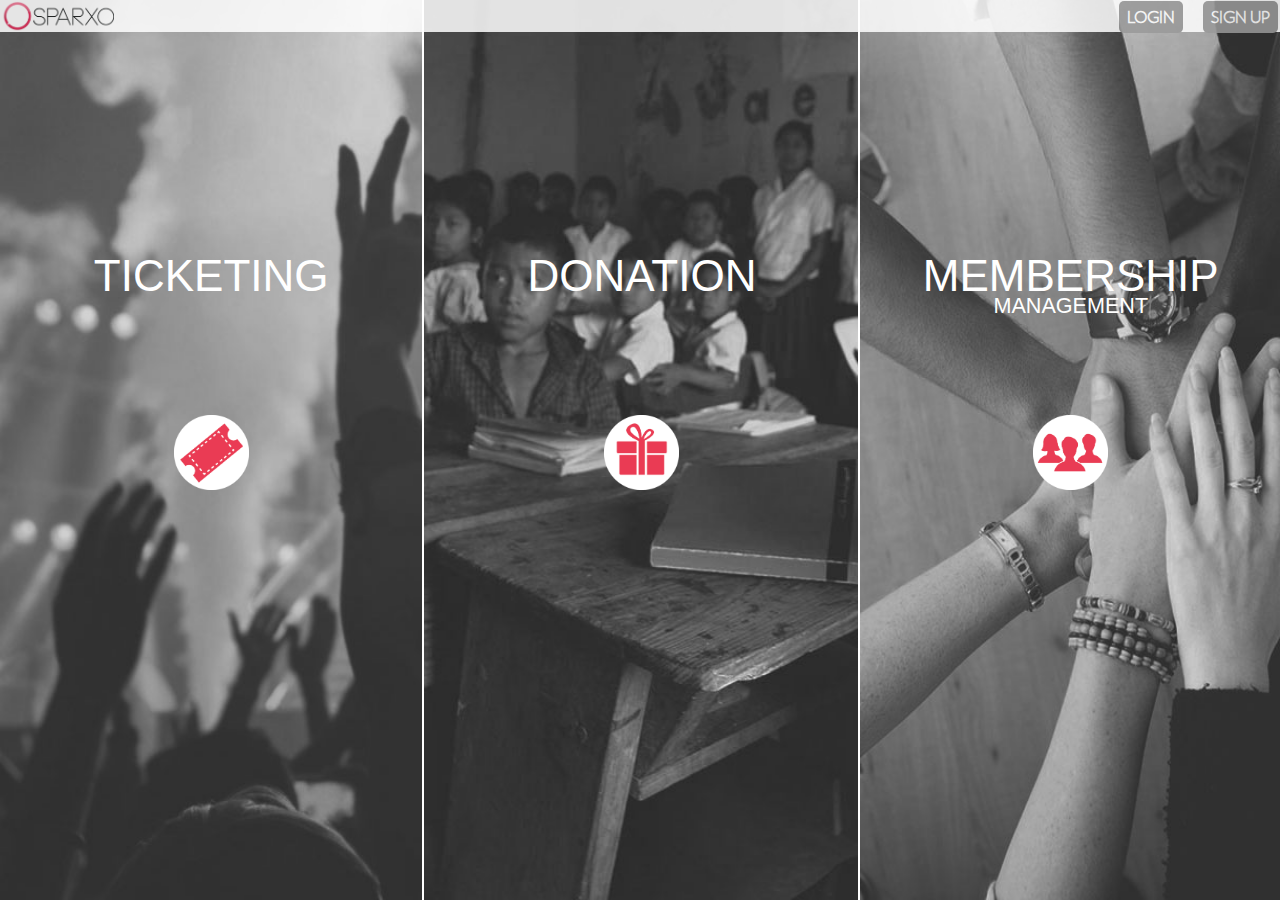
<file: index.html>
<!DOCTYPE HTML>
<!--[if lt IE 7]><html class="no-js lt-ie9 lt-ie8 lt-ie7"><![endif]-->
<!--[if IE 7]><html class="no-js lt-ie9 lt-ie8"><![endif]-->
<!--[if IE 8]><html class="no-js lt-ie9"><![endif]-->
<!--[if gt IE 8]><!--><html class="no-js"><!--<![endif]-->
<head>
	<meta http-equiv="Content-Type" content="text/html; charset=utf-8"/>
	<meta name="viewport" content="width=device-width, initial-scale = 1.0, user-scalable = no">
	<title>Sparxo, Inc.</title>
	<link rel="stylesheet" href="css/normalize.css" type="text/css" media="screen">
	<link rel="stylesheet" href="css/grid.css" type="text/css" media="screen">
	<link rel="stylesheet" href="css/style.css" type="text/css" charset="utf-8" media="screen">
	<!-- Note: I know it may have div-itis, but it's not bad for a first go, no? -->
	<!-- <link rel="stylesheet" href="css/style.min.css" type="text/css" media="screen"> -->
	<!--[if IE]><script src="http://html5shim.googlecode.com/svn/trunk/html5.js"></script><![endif]-->
</head>

<body>

	<div class="menu">
		<div class="container clearfix">

			<div id="logo" class="grid_4">
				<img src="images/Sparxo Logo.png" id="logoimg">
			</div>

			<div id="nav" class="grid_9 omega">
				<ul class="navigation">
					<li data-slide="1" class=""><a href="https://business.sparxo.com/" class="button">LOGIN</a></li>
					<li data-slide="2" class=""><a href="https://www.sparxo.com/signup/" class="button">SIGN UP</a></li>
				</ul>
			</div>

		</div>
	</div>



	<div class="slide" id="slide3" data-slide="3" data-stellar-background-ratio="0.5">
		<div class="container clearfix">

			<div class="grid_1">
				<img src="images/ticketing-2-bw.jpg" class="Tbwimg">
				<div class="colorcont">
					<div class="titlediv" id="MItix">
						<p>TICKETING</p>
					</div>
					<div class="MIhorizdiv" id="MItix">
						<div class="centrdiv">
							<img src="images/Ticketing Icon.png" class="appicon">
						</div>
					</div>
					<img src="images/ticketing-2.jpg" class="trichanges Tbwimg" id="Tcolimg">
				</div>
			</div>
			<div class="grid_2 alpha">
				<img src="images/education-school-children-2-bw.jpg" class="Dbwimg">
				<div class="colorcont omega">
					<div class="titlediv" id="MIdon">
						<p>DONATION</p>
					</div>
					<div class="MIhorizdiv" id="MIdon">
						<div class="centrdiv">
							<img src="images/Donation Icon.png" class="appicon">
						</div>
					</div>
					<img src="images/education-school-children-2.jpg" class="trichanges Dbwimg" id="Dcolimg">
				</div>
			</div>
			
			<div class="grid_3 alpha">
				<img src="images/membership-2-bw.jpg" class="Mbwimg">
				<div class="colorcont omega">
					<div class="titlediv" id="MImem">
						<p class="titlediv manage">MEMBERSHIP</p> 
						<p class="secondmanage">MANAGEMENT</p>
					</div>
					<div class="MIhorizdiv" id="MImem">
						<div class="centrdiv">
							<img src="images/Membership Icon.png" class="appicon">
						</div>
					</div>
					<img src="images/membership-2.jpg" class="trichanges Mbwimg" id="Mcolimg">

				</div>
			</div>
			
		</div>
	</div>

	

	<script type="text/javascript" src="http://ajax.googleapis.com/ajax/libs/jquery/1.7.2/jquery.min.js"></script>
	<script type="text/javascript" src="js/jquery.stellar.min.js"></script>
	<script type="text/javascript" src="js/waypoints.min.js"></script>
	<script type="text/javascript" src="js/jquery.easing.1.3.js"></script>
	<script type="text/javascript" src="js/scripts.js"></script>
	<!-- <script type="text/javascript" src="js/scripts.min.js"></script> -->
</body>
</html>
</file>
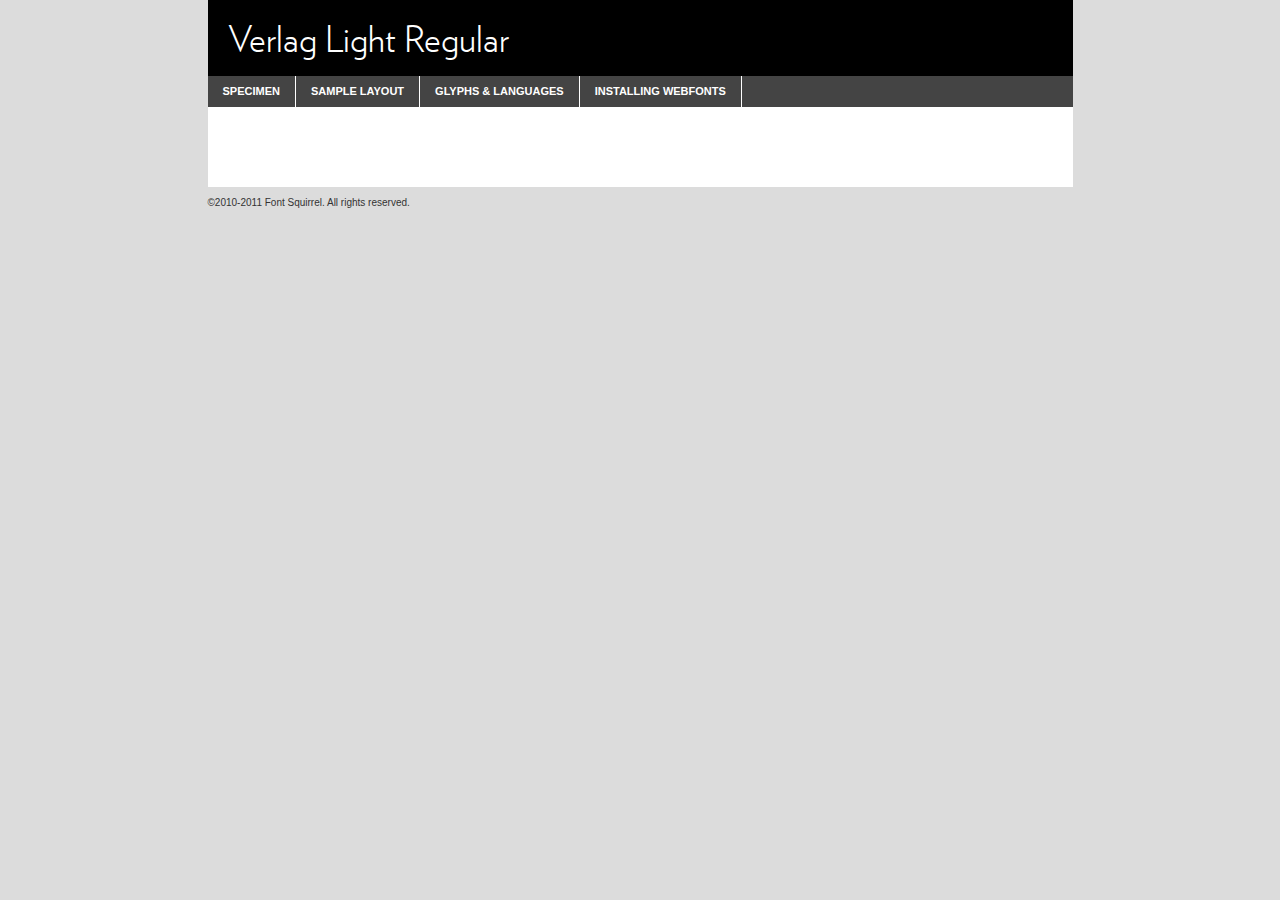
<file: css/Type/verlag_light-demo.html>
<!DOCTYPE html PUBLIC "-//W3C//DTD XHTML 1.0 Transitional//EN"
	"http://www.w3.org/TR/xhtml1/DTD/xhtml1-transitional.dtd">

<html xmlns="http://www.w3.org/1999/xhtml" xml:lang="en" lang="en">
<head>
	<meta http-equiv="Content-Type" content="text/html; charset=utf-8" />
	<script src="http://ajax.googleapis.com/ajax/libs/jquery/1.7.2/jquery.min.js" type="text/javascript" charset="utf-8"></script>
	<script src="specimen_files/easytabs.js" type="text/javascript" charset="utf-8"></script>
	<link rel="stylesheet" href="specimen_files/specimen_stylesheet.css" type="text/css" charset="utf-8" />
	<link rel="stylesheet" href="stylesheet.css" type="text/css" charset="utf-8" />

	<style type="text/css">
					body{
				font-family: 'verlaglight';
							}
		</style>

	<title>Verlag Light Regular Specimen</title>
	
	
	<script type="text/javascript" charset="utf-8">
		$(document).ready(function() {
			$('#container').easyTabs({defaultContent:1});
		});
	</script>
</head>

<body>
<div id="container">
	<div id="header">
		Verlag Light Regular	</div>
	<ul class="tabs">
		<li><a href="#specimen">Specimen</a></li>
		<li><a href="#layout">Sample Layout</a></li>
				<li><a href="#glyphs">Glyphs &amp; Languages</a></li>
		<li><a href="#installing">Installing Webfonts</a></li>
		
	</ul>
	
	<div id="main_content">

		
			<div id="specimen">
		
				<div class="section">
					<div class="grid12 firstcol">
						<div class="huge">AaBb</div>
					</div>
				</div>
		
				<div class="section">
					<div class="glyph_range">A&#x200B;B&#x200b;C&#x200b;D&#x200b;E&#x200b;F&#x200b;G&#x200b;H&#x200b;I&#x200b;J&#x200b;K&#x200b;L&#x200b;M&#x200b;N&#x200b;O&#x200b;P&#x200b;Q&#x200b;R&#x200b;S&#x200b;T&#x200b;U&#x200b;V&#x200b;W&#x200b;X&#x200b;Y&#x200b;Z&#x200b;a&#x200b;b&#x200b;c&#x200b;d&#x200b;e&#x200b;f&#x200b;g&#x200b;h&#x200b;i&#x200b;j&#x200b;k&#x200b;l&#x200b;m&#x200b;n&#x200b;o&#x200b;p&#x200b;q&#x200b;r&#x200b;s&#x200b;t&#x200b;u&#x200b;v&#x200b;w&#x200b;x&#x200b;y&#x200b;z&#x200b;1&#x200b;2&#x200b;3&#x200b;4&#x200b;5&#x200b;6&#x200b;7&#x200b;8&#x200b;9&#x200b;0&#x200b;&amp;&#x200b;.&#x200b;,&#x200b;?&#x200b;!&#x200b;&#64;&#x200b;(&#x200b;)&#x200b;#&#x200b;$&#x200b;%&#x200b;*&#x200b;+&#x200b;-&#x200b;=&#x200b;:&#x200b;;</div>
				</div>
				<div class="section">
					<div class="grid12 firstcol">
						<table class="sample_table">
							<tr><td>10</td><td class="size10">abcdefghijklmnopqrstuvwxyzABCDEFGHIJKLMNOPQRSTUVWXYZ0123456789abcdefghijklmnopqrstuvwxyzABCDEFGHIJKLMNOPQRSTUVWXYZ0123456789abcdefghijklmnopqrstuvwxyzABCDEFGHIJKLMNOPQRSTUVWXYZ</td></tr>
							<tr><td>11</td><td class="size11">abcdefghijklmnopqrstuvwxyzABCDEFGHIJKLMNOPQRSTUVWXYZ0123456789abcdefghijklmnopqrstuvwxyzABCDEFGHIJKLMNOPQRSTUVWXYZ0123456789abcdefghijklmnopqrstuvwxyzABCDEFGHIJKLMNOPQRSTUVWXYZ</td></tr>
							<tr><td>12</td><td class="size12">abcdefghijklmnopqrstuvwxyzABCDEFGHIJKLMNOPQRSTUVWXYZ0123456789abcdefghijklmnopqrstuvwxyzABCDEFGHIJKLMNOPQRSTUVWXYZ0123456789abcdefghijklmnopqrstuvwxyzABCDEFGHIJKLMNOPQRSTUVWXYZ</td></tr>
							<tr><td>13</td><td class="size13">abcdefghijklmnopqrstuvwxyzABCDEFGHIJKLMNOPQRSTUVWXYZ0123456789abcdefghijklmnopqrstuvwxyzABCDEFGHIJKLMNOPQRSTUVWXYZ0123456789abcdefghijklmnopqrstuvwxyzABCDEFGHIJKLMNOPQRSTUVWXYZ</td></tr>
							<tr><td>14</td><td class="size14">abcdefghijklmnopqrstuvwxyzABCDEFGHIJKLMNOPQRSTUVWXYZ0123456789abcdefghijklmnopqrstuvwxyzABCDEFGHIJKLMNOPQRSTUVWXYZ0123456789abcdefghijklmnopqrstuvwxyzABCDEFGHIJKLMNOPQRSTUVWXYZ</td></tr>
							<tr><td>16</td><td class="size16">abcdefghijklmnopqrstuvwxyzABCDEFGHIJKLMNOPQRSTUVWXYZ0123456789abcdefghijklmnopqrstuvwxyzABCDEFGHIJKLMNOPQRSTUVWXYZ</td></tr>
							<tr><td>18</td><td class="size18">abcdefghijklmnopqrstuvwxyzABCDEFGHIJKLMNOPQRSTUVWXYZ0123456789abcdefghijklmnopqrstuvwxyzABCDEFGHIJKLMNOPQRSTUVWXYZ</td></tr>
							<tr><td>20</td><td class="size20">abcdefghijklmnopqrstuvwxyzABCDEFGHIJKLMNOPQRSTUVWXYZ0123456789abcdefghijklmnopqrstuvwxyzABCDEFGHIJKLMNOPQRSTUVWXYZ</td></tr>
							<tr><td>24</td><td class="size24">abcdefghijklmnopqrstuvwxyzABCDEFGHIJKLMNOPQRSTUVWXYZ0123456789abcdefghijklmnopqrstuvwxyzABCDEFGHIJKLMNOPQRSTUVWXYZ</td></tr>
							<tr><td>30</td><td class="size30">abcdefghijklmnopqrstuvwxyzABCDEFGHIJKLMNOPQRSTUVWXYZ0123456789abcdefghijklmnopqrstuvwxyzABCDEFGHIJKLMNOPQRSTUVWXYZ</td></tr>
							<tr><td>36</td><td class="size36">abcdefghijklmnopqrstuvwxyzABCDEFGHIJKLMNOPQRSTUVWXYZ0123456789abcdefghijklmnopqrstuvwxyzABCDEFGHIJKLMNOPQRSTUVWXYZ</td></tr>
							<tr><td>48</td><td class="size48">abcdefghijklmnopqrstuvwxyzABCDEFGHIJKLMNOPQRSTUVWXYZ0123456789abcdefghijklmnopqrstuvwxyzABCDEFGHIJKLMNOPQRSTUVWXYZ</td></tr>
							<tr><td>60</td><td class="size60">abcdefghijklmnopqrstuvwxyzABCDEFGHIJKLMNOPQRSTUVWXYZ0123456789abcdefghijklmnopqrstuvwxyzABCDEFGHIJKLMNOPQRSTUVWXYZ</td></tr>
							<tr><td>72</td><td class="size72">abcdefghijklmnopqrstuvwxyzABCDEFGHIJKLMNOPQRSTUVWXYZ0123456789abcdefghijklmnopqrstuvwxyzABCDEFGHIJKLMNOPQRSTUVWXYZ</td></tr>
							<tr><td>90</td><td class="size90">abcdefghijklmnopqrstuvwxyzABCDEFGHIJKLMNOPQRSTUVWXYZ0123456789abcdefghijklmnopqrstuvwxyzABCDEFGHIJKLMNOPQRSTUVWXYZ</td></tr>
						</table>
				
					</div>
			
				</div>
		
		
		
								<div class="section" id="bodycomparison">


										<div id="xheight">
				<div class="fontbody">&#x25FC;&#x25FC;&#x25FC;&#x25FC;&#x25FC;&#x25FC;&#x25FC;&#x25FC;&#x25FC;&#x25FC;&#x25FC;&#x25FC;&#x25FC;&#x25FC;&#x25FC;&#x25FC;&#x25FC;&#x25FC;&#x25FC;&#x25FC;&#x25FC;&#x25FC;&#x25FC;&#x25FC;&#x25FC;&#x25FC;&#x25FC;&#x25FC;&#x25FC;&#x25FC;&#x25FC;&#x25FC;&#x25FC;&#x25FC;&#x25FC;&#x25FC;&#x25FC;&#x25FC;&#x25FC;&#x25FC;&#x25FC;&#x25FC;&#x25FC;&#x25FC;&#x25FC;&#x25FC;&#x25FC;&#x25FC;&#x25FC;&#x25FC;&#x25FC;&#x25FC;&#x25FC;&#x25FC;&#x25FC;&#x25FC;&#x25FC;&#x25FC;&#x25FC;&#x25FC;&#x25FC;&#x25FC;&#x25FC;&#x25FC;&#x25FC;&#x25FC;&#x25FC;&#x25FC;&#x25FC;&#x25FC;&#x25FC;&#x25FC;&#x25FC;&#x25FC;&#x25FC;&#x25FC;&#x25FC;&#x25FC;&#x25FC;&#x25FC;&#x25FC;&#x25FC;&#x25FC;&#x25FC;&#x25FC;&#x25FC;&#x25FC;&#x25FC;&#x25FC;&#x25FC;&#x25FC;&#x25FC;&#x25FC;&#x25FC;&#x25FC;&#x25FC;&#x25FC;&#x25FC;&#x25FC;body</div><div class="arialbody">body</div><div class="verdanabody">body</div><div class="georgiabody">body</div></div>
										<div class="fontbody" style="z-index:1">
											body<span>Verlag Light Regular</span>
										</div>
										<div class="arialbody" style="z-index:1">
											body<span>Arial</span>
										</div>
										<div class="verdanabody" style="z-index:1">
											body<span>Verdana</span>
										</div>
										<div class="georgiabody" style="z-index:1">
											body<span>Georgia</span>
										</div>



								</div>
		
		
				<div class="section psample psample_row1" id="">
					
					<div class="grid2 firstcol">
						<p class="size10"><span>10.</span>Aenean lacinia bibendum nulla sed consectetur. Fusce dapibus, tellus ac cursus commodo, tortor mauris condimentum nibh, ut fermentum massa justo sit amet risus. Nullam id dolor id nibh ultricies vehicula ut id elit. Cum sociis natoque penatibus et magnis dis parturient montes, nascetur ridiculus mus. Nulla vitae elit libero, a pharetra augue.</p>
			
					</div>
					<div class="grid3">
						<p class="size11"><span>11.</span>Aenean lacinia bibendum nulla sed consectetur. Fusce dapibus, tellus ac cursus commodo, tortor mauris condimentum nibh, ut fermentum massa justo sit amet risus. Nullam id dolor id nibh ultricies vehicula ut id elit. Cum sociis natoque penatibus et magnis dis parturient montes, nascetur ridiculus mus. Nulla vitae elit libero, a pharetra augue.</p>
			
					</div>
					<div class="grid3">
						<p class="size12"><span>12.</span>Aenean lacinia bibendum nulla sed consectetur. Fusce dapibus, tellus ac cursus commodo, tortor mauris condimentum nibh, ut fermentum massa justo sit amet risus. Nullam id dolor id nibh ultricies vehicula ut id elit. Cum sociis natoque penatibus et magnis dis parturient montes, nascetur ridiculus mus. Nulla vitae elit libero, a pharetra augue.</p>
			
					</div>
					<div class="grid4">
						<p class="size13"><span>13.</span>Aenean lacinia bibendum nulla sed consectetur. Fusce dapibus, tellus ac cursus commodo, tortor mauris condimentum nibh, ut fermentum massa justo sit amet risus. Nullam id dolor id nibh ultricies vehicula ut id elit. Cum sociis natoque penatibus et magnis dis parturient montes, nascetur ridiculus mus. Nulla vitae elit libero, a pharetra augue.</p>
			
					</div>
					<div class="white_blend"></div>
					
				</div>
				<div class="section psample psample_row2" id="">
					<div class="grid3 firstcol">
						<p class="size14"><span>14.</span>Aenean lacinia bibendum nulla sed consectetur. Fusce dapibus, tellus ac cursus commodo, tortor mauris condimentum nibh, ut fermentum massa justo sit amet risus. Nullam id dolor id nibh ultricies vehicula ut id elit. Cum sociis natoque penatibus et magnis dis parturient montes, nascetur ridiculus mus. Nulla vitae elit libero, a pharetra augue.</p>
			
					</div>
					<div class="grid4">
						<p class="size16"><span>16.</span>Aenean lacinia bibendum nulla sed consectetur. Fusce dapibus, tellus ac cursus commodo, tortor mauris condimentum nibh, ut fermentum massa justo sit amet risus. Nullam id dolor id nibh ultricies vehicula ut id elit. Cum sociis natoque penatibus et magnis dis parturient montes, nascetur ridiculus mus. Nulla vitae elit libero, a pharetra augue.</p>
			
					</div>
					<div class="grid5">
						<p class="size18"><span>18.</span>Aenean lacinia bibendum nulla sed consectetur. Fusce dapibus, tellus ac cursus commodo, tortor mauris condimentum nibh, ut fermentum massa justo sit amet risus. Nullam id dolor id nibh ultricies vehicula ut id elit. Cum sociis natoque penatibus et magnis dis parturient montes, nascetur ridiculus mus. Nulla vitae elit libero, a pharetra augue.</p>
			
					</div>

					<div class="white_blend"></div>

				</div>
				
				<div class="section psample psample_row3" id="">
					<div class="grid5 firstcol">
						<p class="size20"><span>20.</span>Aenean lacinia bibendum nulla sed consectetur. Fusce dapibus, tellus ac cursus commodo, tortor mauris condimentum nibh, ut fermentum massa justo sit amet risus. Nullam id dolor id nibh ultricies vehicula ut id elit. Cum sociis natoque penatibus et magnis dis parturient montes, nascetur ridiculus mus. Nulla vitae elit libero, a pharetra augue.</p>
					</div>
					<div class="grid7">
						<p class="size24"><span>24.</span>Aenean lacinia bibendum nulla sed consectetur. Fusce dapibus, tellus ac cursus commodo, tortor mauris condimentum nibh, ut fermentum massa justo sit amet risus. Nullam id dolor id nibh ultricies vehicula ut id elit. Cum sociis natoque penatibus et magnis dis parturient montes, nascetur ridiculus mus. Nulla vitae elit libero, a pharetra augue.</p>
					</div>
					
					<div class="white_blend"></div>
					
				</div>
				
				<div class="section psample psample_row4" id="">
					<div class="grid12 firstcol">
						<p class="size30"><span>30.</span>Aenean lacinia bibendum nulla sed consectetur. Fusce dapibus, tellus ac cursus commodo, tortor mauris condimentum nibh, ut fermentum massa justo sit amet risus. Nullam id dolor id nibh ultricies vehicula ut id elit. Cum sociis natoque penatibus et magnis dis parturient montes, nascetur ridiculus mus. Nulla vitae elit libero, a pharetra augue.</p>
					</div>
					<div class="white_blend"></div>
					
				</div>
				
				
				
				<div class="section psample psample_row1 fullreverse">
					<div class="grid2 firstcol">
						<p class="size10"><span>10.</span>Aenean lacinia bibendum nulla sed consectetur. Fusce dapibus, tellus ac cursus commodo, tortor mauris condimentum nibh, ut fermentum massa justo sit amet risus. Nullam id dolor id nibh ultricies vehicula ut id elit. Cum sociis natoque penatibus et magnis dis parturient montes, nascetur ridiculus mus. Nulla vitae elit libero, a pharetra augue.</p>
			
					</div>
					<div class="grid3">
						<p class="size11"><span>11.</span>Aenean lacinia bibendum nulla sed consectetur. Fusce dapibus, tellus ac cursus commodo, tortor mauris condimentum nibh, ut fermentum massa justo sit amet risus. Nullam id dolor id nibh ultricies vehicula ut id elit. Cum sociis natoque penatibus et magnis dis parturient montes, nascetur ridiculus mus. Nulla vitae elit libero, a pharetra augue.</p>
			
					</div>
					<div class="grid3">
						<p class="size12"><span>12.</span>Aenean lacinia bibendum nulla sed consectetur. Fusce dapibus, tellus ac cursus commodo, tortor mauris condimentum nibh, ut fermentum massa justo sit amet risus. Nullam id dolor id nibh ultricies vehicula ut id elit. Cum sociis natoque penatibus et magnis dis parturient montes, nascetur ridiculus mus. Nulla vitae elit libero, a pharetra augue.</p>
			
					</div>
					<div class="grid4">
						<p class="size13"><span>13.</span>Aenean lacinia bibendum nulla sed consectetur. Fusce dapibus, tellus ac cursus commodo, tortor mauris condimentum nibh, ut fermentum massa justo sit amet risus. Nullam id dolor id nibh ultricies vehicula ut id elit. Cum sociis natoque penatibus et magnis dis parturient montes, nascetur ridiculus mus. Nulla vitae elit libero, a pharetra augue.</p>
			
					</div>
					<div class="black_blend"></div>
					
				</div>
				
				<div class="section psample psample_row2 fullreverse">
					<div class="grid3 firstcol">
						<p class="size14"><span>14.</span>Aenean lacinia bibendum nulla sed consectetur. Fusce dapibus, tellus ac cursus commodo, tortor mauris condimentum nibh, ut fermentum massa justo sit amet risus. Nullam id dolor id nibh ultricies vehicula ut id elit. Cum sociis natoque penatibus et magnis dis parturient montes, nascetur ridiculus mus. Nulla vitae elit libero, a pharetra augue.</p>
			
					</div>
					<div class="grid4">
						<p class="size16"><span>16.</span>Aenean lacinia bibendum nulla sed consectetur. Fusce dapibus, tellus ac cursus commodo, tortor mauris condimentum nibh, ut fermentum massa justo sit amet risus. Nullam id dolor id nibh ultricies vehicula ut id elit. Cum sociis natoque penatibus et magnis dis parturient montes, nascetur ridiculus mus. Nulla vitae elit libero, a pharetra augue.</p>
			
					</div>
					<div class="grid5">
						<p class="size18"><span>18.</span>Aenean lacinia bibendum nulla sed consectetur. Fusce dapibus, tellus ac cursus commodo, tortor mauris condimentum nibh, ut fermentum massa justo sit amet risus. Nullam id dolor id nibh ultricies vehicula ut id elit. Cum sociis natoque penatibus et magnis dis parturient montes, nascetur ridiculus mus. Nulla vitae elit libero, a pharetra augue.</p>
			
					</div>
					<div class="black_blend"></div>

				</div>
				
				<div class="section psample fullreverse psample_row3" id="">
					<div class="grid5 firstcol">
						<p class="size20"><span>20.</span>Aenean lacinia bibendum nulla sed consectetur. Fusce dapibus, tellus ac cursus commodo, tortor mauris condimentum nibh, ut fermentum massa justo sit amet risus. Nullam id dolor id nibh ultricies vehicula ut id elit. Cum sociis natoque penatibus et magnis dis parturient montes, nascetur ridiculus mus. Nulla vitae elit libero, a pharetra augue.</p>
					</div>
					<div class="grid7">
						<p class="size24"><span>24.</span>Aenean lacinia bibendum nulla sed consectetur. Fusce dapibus, tellus ac cursus commodo, tortor mauris condimentum nibh, ut fermentum massa justo sit amet risus. Nullam id dolor id nibh ultricies vehicula ut id elit. Cum sociis natoque penatibus et magnis dis parturient montes, nascetur ridiculus mus. Nulla vitae elit libero, a pharetra augue.</p>
					</div>
					
					<div class="black_blend"></div>
					
				</div>
				
				<div class="section psample fullreverse psample_row4" id="" style="border-bottom: 20px #000 solid;">
					<div class="grid12 firstcol">
						<p class="size30"><span>30.</span>Aenean lacinia bibendum nulla sed consectetur. Fusce dapibus, tellus ac cursus commodo, tortor mauris condimentum nibh, ut fermentum massa justo sit amet risus. Nullam id dolor id nibh ultricies vehicula ut id elit. Cum sociis natoque penatibus et magnis dis parturient montes, nascetur ridiculus mus. Nulla vitae elit libero, a pharetra augue.</p>
					</div>
					<div class="black_blend"></div>
					
				</div>
				
				
				
				
			</div>
			
			<div id="layout">
				
				<div class="section">
					
					<div class="grid12 firstcol">
						<h1>Lorem Ipsum Dolor</h1>
						<h2>Etiam porta sem malesuada magna mollis euismod</h2>
						
						<p class="byline">By <a href="#link">Aenean Lacinia</a></p>
					</div>
				</div>
				<div class="section">
					<div class="grid8 firstcol">
						<p class="large">Donec sed odio dui. Morbi leo risus, porta ac consectetur ac, vestibulum at eros. Fusce dapibus, tellus ac cursus commodo, tortor mauris condimentum nibh, ut fermentum massa justo sit amet risus. </p>

						
						<h3>Pellentesque ornare sem</h3>

						<p>Maecenas sed diam eget risus varius blandit sit amet non magna. Maecenas faucibus mollis interdum. Donec ullamcorper nulla non metus auctor fringilla. Nullam id dolor id nibh ultricies vehicula ut id elit. Nullam id dolor id nibh ultricies vehicula ut id elit. </p>

						<p>Aenean eu leo quam. Pellentesque ornare sem lacinia quam venenatis vestibulum. Lorem ipsum dolor sit amet, consectetur adipiscing elit. Cum sociis natoque penatibus et magnis dis parturient montes, nascetur ridiculus mus. </p>

						<p>Nulla vitae elit libero, a pharetra augue. Praesent commodo cursus magna, vel scelerisque nisl consectetur et. Aenean lacinia bibendum nulla sed consectetur. </p>

						<p>Nullam quis risus eget urna mollis ornare vel eu leo. Nullam quis risus eget urna mollis ornare vel eu leo. Maecenas sed diam eget risus varius blandit sit amet non magna. Donec ullamcorper nulla non metus auctor fringilla. </p>

						<h3>Cras mattis consectetur</h3>

						<p>Aenean eu leo quam. Pellentesque ornare sem lacinia quam venenatis vestibulum. Aenean lacinia bibendum nulla sed consectetur. Integer posuere erat a ante venenatis dapibus posuere velit aliquet. Cras mattis consectetur purus sit amet fermentum. </p>

						<p>Nullam id dolor id nibh ultricies vehicula ut id elit. Nullam quis risus eget urna mollis ornare vel eu leo. Cras mattis consectetur purus sit amet fermentum.</p>
					</div>
					
					<div class="grid4 sidebar">
						
						<div class="box reverse">
							<p class="last">Nullam quis risus eget urna mollis ornare vel eu leo. Donec ullamcorper nulla non metus auctor fringilla. Cras mattis consectetur purus sit amet fermentum. Sed posuere consectetur est at lobortis. Lorem ipsum dolor sit amet, consectetur adipiscing elit. </p>
						</div>
						
						<p class="caption">Maecenas sed diam eget risus varius.</p>

						<p>Vestibulum id ligula porta felis euismod semper. Integer posuere erat a ante venenatis dapibus posuere velit aliquet. Vestibulum id ligula porta felis euismod semper. Sed posuere consectetur est at lobortis. Maecenas sed diam eget risus varius blandit sit amet non magna. Fusce dapibus, tellus ac cursus commodo, tortor mauris condimentum nibh, ut fermentum massa justo sit amet risus. </p>

					

						<p>Duis mollis, est non commodo luctus, nisi erat porttitor ligula, eget lacinia odio sem nec elit. Aenean lacinia bibendum nulla sed consectetur. Vivamus sagittis lacus vel augue laoreet rutrum faucibus dolor auctor. Aenean lacinia bibendum nulla sed consectetur. Nullam quis risus eget urna mollis ornare vel eu leo. </p>

						<p>Praesent commodo cursus magna, vel scelerisque nisl consectetur et. Donec ullamcorper nulla non metus auctor fringilla. Maecenas faucibus mollis interdum. Fusce dapibus, tellus ac cursus commodo, tortor mauris condimentum nibh, ut fermentum massa justo sit amet risus. </p>

					</div>
				</div>
				
			</div>


			



		<div id="glyphs">
			<div class="section">
				<div class="grid12 firstcol">
			
				<h1>Language Support</h1>
				<p>The subset of Verlag Light Regular in this kit supports the following languages:<br />
			
					Albanian, Basque, Breton, Chamorro, Danish, Dutch, English, Faroese, Finnish, French, Frisian, Galician, German, Icelandic, Italian, Malagasy, Norwegian, Portuguese, Spanish, Swedish				</p>
				<h1>Glyph Chart</h1>
				<p>The subset of Verlag Light Regular in this kit includes all the glyphs listed below. Unicode entities are included above each glyph to help you insert individual characters into your layout.</p>
				<div id="glyph_chart">
			
																				 <div><p>&amp;#32;</p>&#32;</div>
																				 <div><p>&amp;#33;</p>&#33;</div>
																				 <div><p>&amp;#34;</p>&#34;</div>
																				 <div><p>&amp;#35;</p>&#35;</div>
																				 <div><p>&amp;#36;</p>&#36;</div>
																				 <div><p>&amp;#37;</p>&#37;</div>
																				 <div><p>&amp;#38;</p>&#38;</div>
																				 <div><p>&amp;#39;</p>&#39;</div>
																				 <div><p>&amp;#40;</p>&#40;</div>
																				 <div><p>&amp;#41;</p>&#41;</div>
																				 <div><p>&amp;#42;</p>&#42;</div>
																				 <div><p>&amp;#43;</p>&#43;</div>
																				 <div><p>&amp;#44;</p>&#44;</div>
																				 <div><p>&amp;#45;</p>&#45;</div>
																				 <div><p>&amp;#46;</p>&#46;</div>
																				 <div><p>&amp;#47;</p>&#47;</div>
																				 <div><p>&amp;#48;</p>&#48;</div>
																				 <div><p>&amp;#49;</p>&#49;</div>
																				 <div><p>&amp;#50;</p>&#50;</div>
																				 <div><p>&amp;#51;</p>&#51;</div>
																				 <div><p>&amp;#52;</p>&#52;</div>
																				 <div><p>&amp;#53;</p>&#53;</div>
																				 <div><p>&amp;#54;</p>&#54;</div>
																				 <div><p>&amp;#55;</p>&#55;</div>
																				 <div><p>&amp;#56;</p>&#56;</div>
																				 <div><p>&amp;#57;</p>&#57;</div>
																				 <div><p>&amp;#58;</p>&#58;</div>
																				 <div><p>&amp;#59;</p>&#59;</div>
																				 <div><p>&amp;#60;</p>&#60;</div>
																				 <div><p>&amp;#61;</p>&#61;</div>
																				 <div><p>&amp;#62;</p>&#62;</div>
																				 <div><p>&amp;#63;</p>&#63;</div>
																				 <div><p>&amp;#64;</p>&#64;</div>
																				 <div><p>&amp;#65;</p>&#65;</div>
																				 <div><p>&amp;#66;</p>&#66;</div>
																				 <div><p>&amp;#67;</p>&#67;</div>
																				 <div><p>&amp;#68;</p>&#68;</div>
																				 <div><p>&amp;#69;</p>&#69;</div>
																				 <div><p>&amp;#70;</p>&#70;</div>
																				 <div><p>&amp;#71;</p>&#71;</div>
																				 <div><p>&amp;#72;</p>&#72;</div>
																				 <div><p>&amp;#73;</p>&#73;</div>
																				 <div><p>&amp;#74;</p>&#74;</div>
																				 <div><p>&amp;#75;</p>&#75;</div>
																				 <div><p>&amp;#76;</p>&#76;</div>
																				 <div><p>&amp;#77;</p>&#77;</div>
																				 <div><p>&amp;#78;</p>&#78;</div>
																				 <div><p>&amp;#79;</p>&#79;</div>
																				 <div><p>&amp;#80;</p>&#80;</div>
																				 <div><p>&amp;#81;</p>&#81;</div>
																				 <div><p>&amp;#82;</p>&#82;</div>
																				 <div><p>&amp;#83;</p>&#83;</div>
																				 <div><p>&amp;#84;</p>&#84;</div>
																				 <div><p>&amp;#85;</p>&#85;</div>
																				 <div><p>&amp;#86;</p>&#86;</div>
																				 <div><p>&amp;#87;</p>&#87;</div>
																				 <div><p>&amp;#88;</p>&#88;</div>
																				 <div><p>&amp;#89;</p>&#89;</div>
																				 <div><p>&amp;#90;</p>&#90;</div>
																				 <div><p>&amp;#91;</p>&#91;</div>
																				 <div><p>&amp;#92;</p>&#92;</div>
																				 <div><p>&amp;#93;</p>&#93;</div>
																				 <div><p>&amp;#94;</p>&#94;</div>
																				 <div><p>&amp;#95;</p>&#95;</div>
																				 <div><p>&amp;#96;</p>&#96;</div>
																				 <div><p>&amp;#97;</p>&#97;</div>
																				 <div><p>&amp;#98;</p>&#98;</div>
																				 <div><p>&amp;#99;</p>&#99;</div>
																				 <div><p>&amp;#100;</p>&#100;</div>
																				 <div><p>&amp;#101;</p>&#101;</div>
																				 <div><p>&amp;#102;</p>&#102;</div>
																				 <div><p>&amp;#103;</p>&#103;</div>
																				 <div><p>&amp;#104;</p>&#104;</div>
																				 <div><p>&amp;#105;</p>&#105;</div>
																				 <div><p>&amp;#106;</p>&#106;</div>
																				 <div><p>&amp;#107;</p>&#107;</div>
																				 <div><p>&amp;#108;</p>&#108;</div>
																				 <div><p>&amp;#109;</p>&#109;</div>
																				 <div><p>&amp;#110;</p>&#110;</div>
																				 <div><p>&amp;#111;</p>&#111;</div>
																				 <div><p>&amp;#112;</p>&#112;</div>
																				 <div><p>&amp;#113;</p>&#113;</div>
																				 <div><p>&amp;#114;</p>&#114;</div>
																				 <div><p>&amp;#115;</p>&#115;</div>
																				 <div><p>&amp;#116;</p>&#116;</div>
																				 <div><p>&amp;#117;</p>&#117;</div>
																				 <div><p>&amp;#118;</p>&#118;</div>
																				 <div><p>&amp;#119;</p>&#119;</div>
																				 <div><p>&amp;#120;</p>&#120;</div>
																				 <div><p>&amp;#121;</p>&#121;</div>
																				 <div><p>&amp;#122;</p>&#122;</div>
																				 <div><p>&amp;#123;</p>&#123;</div>
																				 <div><p>&amp;#124;</p>&#124;</div>
																				 <div><p>&amp;#125;</p>&#125;</div>
																				 <div><p>&amp;#126;</p>&#126;</div>
																				 <div><p>&amp;#160;</p>&#160;</div>
																				 <div><p>&amp;#161;</p>&#161;</div>
																				 <div><p>&amp;#162;</p>&#162;</div>
																				 <div><p>&amp;#163;</p>&#163;</div>
																				 <div><p>&amp;#165;</p>&#165;</div>
																				 <div><p>&amp;#167;</p>&#167;</div>
																				 <div><p>&amp;#168;</p>&#168;</div>
																				 <div><p>&amp;#169;</p>&#169;</div>
																				 <div><p>&amp;#170;</p>&#170;</div>
																				 <div><p>&amp;#171;</p>&#171;</div>
																				 <div><p>&amp;#173;</p>&#173;</div>
																				 <div><p>&amp;#174;</p>&#174;</div>
																				 <div><p>&amp;#175;</p>&#175;</div>
																				 <div><p>&amp;#176;</p>&#176;</div>
																				 <div><p>&amp;#180;</p>&#180;</div>
																				 <div><p>&amp;#182;</p>&#182;</div>
																				 <div><p>&amp;#183;</p>&#183;</div>
																				 <div><p>&amp;#184;</p>&#184;</div>
																				 <div><p>&amp;#186;</p>&#186;</div>
																				 <div><p>&amp;#187;</p>&#187;</div>
																				 <div><p>&amp;#191;</p>&#191;</div>
																				 <div><p>&amp;#192;</p>&#192;</div>
																				 <div><p>&amp;#193;</p>&#193;</div>
																				 <div><p>&amp;#194;</p>&#194;</div>
																				 <div><p>&amp;#195;</p>&#195;</div>
																				 <div><p>&amp;#196;</p>&#196;</div>
																				 <div><p>&amp;#197;</p>&#197;</div>
																				 <div><p>&amp;#198;</p>&#198;</div>
																				 <div><p>&amp;#199;</p>&#199;</div>
																				 <div><p>&amp;#200;</p>&#200;</div>
																				 <div><p>&amp;#201;</p>&#201;</div>
																				 <div><p>&amp;#202;</p>&#202;</div>
																				 <div><p>&amp;#203;</p>&#203;</div>
																				 <div><p>&amp;#204;</p>&#204;</div>
																				 <div><p>&amp;#205;</p>&#205;</div>
																				 <div><p>&amp;#206;</p>&#206;</div>
																				 <div><p>&amp;#207;</p>&#207;</div>
																				 <div><p>&amp;#208;</p>&#208;</div>
																				 <div><p>&amp;#209;</p>&#209;</div>
																				 <div><p>&amp;#210;</p>&#210;</div>
																				 <div><p>&amp;#211;</p>&#211;</div>
																				 <div><p>&amp;#212;</p>&#212;</div>
																				 <div><p>&amp;#213;</p>&#213;</div>
																				 <div><p>&amp;#214;</p>&#214;</div>
																				 <div><p>&amp;#215;</p>&#215;</div>
																				 <div><p>&amp;#216;</p>&#216;</div>
																				 <div><p>&amp;#217;</p>&#217;</div>
																				 <div><p>&amp;#218;</p>&#218;</div>
																				 <div><p>&amp;#219;</p>&#219;</div>
																				 <div><p>&amp;#220;</p>&#220;</div>
																				 <div><p>&amp;#221;</p>&#221;</div>
																				 <div><p>&amp;#222;</p>&#222;</div>
																				 <div><p>&amp;#223;</p>&#223;</div>
																				 <div><p>&amp;#224;</p>&#224;</div>
																				 <div><p>&amp;#225;</p>&#225;</div>
																				 <div><p>&amp;#226;</p>&#226;</div>
																				 <div><p>&amp;#227;</p>&#227;</div>
																				 <div><p>&amp;#228;</p>&#228;</div>
																				 <div><p>&amp;#229;</p>&#229;</div>
																				 <div><p>&amp;#230;</p>&#230;</div>
																				 <div><p>&amp;#231;</p>&#231;</div>
																				 <div><p>&amp;#232;</p>&#232;</div>
																				 <div><p>&amp;#233;</p>&#233;</div>
																				 <div><p>&amp;#234;</p>&#234;</div>
																				 <div><p>&amp;#235;</p>&#235;</div>
																				 <div><p>&amp;#236;</p>&#236;</div>
																				 <div><p>&amp;#237;</p>&#237;</div>
																				 <div><p>&amp;#238;</p>&#238;</div>
																				 <div><p>&amp;#239;</p>&#239;</div>
																				 <div><p>&amp;#240;</p>&#240;</div>
																				 <div><p>&amp;#241;</p>&#241;</div>
																				 <div><p>&amp;#242;</p>&#242;</div>
																				 <div><p>&amp;#243;</p>&#243;</div>
																				 <div><p>&amp;#244;</p>&#244;</div>
																				 <div><p>&amp;#245;</p>&#245;</div>
																				 <div><p>&amp;#246;</p>&#246;</div>
																				 <div><p>&amp;#247;</p>&#247;</div>
																				 <div><p>&amp;#248;</p>&#248;</div>
																				 <div><p>&amp;#249;</p>&#249;</div>
																				 <div><p>&amp;#250;</p>&#250;</div>
																				 <div><p>&amp;#251;</p>&#251;</div>
																				 <div><p>&amp;#252;</p>&#252;</div>
																				 <div><p>&amp;#253;</p>&#253;</div>
																				 <div><p>&amp;#254;</p>&#254;</div>
																				 <div><p>&amp;#255;</p>&#255;</div>
																				 <div><p>&amp;#338;</p>&#338;</div>
																				 <div><p>&amp;#339;</p>&#339;</div>
																				 <div><p>&amp;#376;</p>&#376;</div>
																				 <div><p>&amp;#710;</p>&#710;</div>
																				 <div><p>&amp;#732;</p>&#732;</div>
																				 <div><p>&amp;#8192;</p>&#8192;</div>
																				 <div><p>&amp;#8193;</p>&#8193;</div>
																				 <div><p>&amp;#8194;</p>&#8194;</div>
																				 <div><p>&amp;#8195;</p>&#8195;</div>
																				 <div><p>&amp;#8196;</p>&#8196;</div>
																				 <div><p>&amp;#8197;</p>&#8197;</div>
																				 <div><p>&amp;#8198;</p>&#8198;</div>
																				 <div><p>&amp;#8199;</p>&#8199;</div>
																				 <div><p>&amp;#8200;</p>&#8200;</div>
																				 <div><p>&amp;#8201;</p>&#8201;</div>
																				 <div><p>&amp;#8202;</p>&#8202;</div>
																				 <div><p>&amp;#8208;</p>&#8208;</div>
																				 <div><p>&amp;#8209;</p>&#8209;</div>
																				 <div><p>&amp;#8210;</p>&#8210;</div>
																				 <div><p>&amp;#8211;</p>&#8211;</div>
																				 <div><p>&amp;#8212;</p>&#8212;</div>
																				 <div><p>&amp;#8216;</p>&#8216;</div>
																				 <div><p>&amp;#8217;</p>&#8217;</div>
																				 <div><p>&amp;#8218;</p>&#8218;</div>
																				 <div><p>&amp;#8220;</p>&#8220;</div>
																				 <div><p>&amp;#8221;</p>&#8221;</div>
																				 <div><p>&amp;#8222;</p>&#8222;</div>
																				 <div><p>&amp;#8226;</p>&#8226;</div>
																				 <div><p>&amp;#8230;</p>&#8230;</div>
																				 <div><p>&amp;#8239;</p>&#8239;</div>
																				 <div><p>&amp;#8249;</p>&#8249;</div>
																				 <div><p>&amp;#8250;</p>&#8250;</div>
																				 <div><p>&amp;#8287;</p>&#8287;</div>
																				 <div><p>&amp;#8364;</p>&#8364;</div>
																				 <div><p>&amp;#8482;</p>&#8482;</div>
																				 <div><p>&amp;#9724;</p>&#9724;</div>
																				 <div><p>&amp;#64257;</p>&#64257;</div>
																				 <div><p>&amp;#64258;</p>&#64258;</div>
																				 <div><p>&amp;#64259;</p>&#64259;</div>
																				 <div><p>&amp;#64260;</p>&#64260;</div>
																																																</div>	
				</div>
		
		
			</div>
		</div>
		
		
		<div id="specs">
			
		</div>
	
		<div id="installing">
			<div class="section">
				<div class="grid7 firstcol">
					<h1>Installing Webfonts</h1>
					
					<p>Webfonts are supported by all major browser platforms but not all in the same way. There are currently four different font formats that must be included in order to target all browsers. This includes TTF, WOFF, EOT and SVG.</p>
					
					<h2>1. Upload your webfonts</h2>
					<p>You must upload your webfont kit to your website. They should be in or near the same directory as your CSS files.</p>
					
					<h2>2. Include the webfont stylesheet</h2>
					<p>A special CSS @font-face declaration helps the various browsers select the appropriate font it needs without causing you a bunch of headaches. Learn more about this syntax by reading the <a href="http://www.fontspring.com/blog/further-hardening-of-the-bulletproof-syntax">Fontspring blog post</a> about it. The code for it is as follows:</p>


<code>
@font-face{ 
	font-family: 'MyWebFont';
	src: url('WebFont.eot');
	src: url('WebFont.eot?#iefix') format('embedded-opentype'),
	     url('WebFont.woff') format('woff'),
	     url('WebFont.ttf') format('truetype'),
	     url('WebFont.svg#webfont') format('svg');
}
</code>

	<p>We've already gone ahead and generated the code for you. All you have to do is link to the stylesheet in your HTML, like this:</p>
	<code>&lt;link rel=&quot;stylesheet&quot; href=&quot;stylesheet.css&quot; type=&quot;text/css&quot; charset=&quot;utf-8&quot; /&gt;</code>

					<h2>3. Modify your own stylesheet</h2>
					<p>To take advantage of your new fonts, you must tell your stylesheet to use them. Look at the original @font-face declaration above and find the property called "font-family." The name linked there will be what you use to reference the font. Prepend that webfont name to the font stack in the "font-family" property, inside the selector you want to change. For example:</p>
<code>p { font-family: 'WebFont', Arial, sans-serif; }</code>

<h2>4. Test</h2>
<p>Getting webfonts to work cross-browser <em>can</em> be tricky. Use the information in the sidebar to help you if you find that fonts aren't loading in a particular browser.</p>
				</div>
				
				<div class="grid5 sidebar">
					<div class="box">
						<h2>Troubleshooting<br />Font-Face Problems</h2>
						<p>Having trouble getting your webfonts to load in your new website? Here are some tips to sort out what might be the problem.</p>

						<h3>Fonts not showing in any browser</h3>

						<p>This sounds like you need to work on the plumbing. You either did not upload the fonts to the correct directory, or you did not link the fonts properly in the CSS. If you've confirmed that all this is correct and you still have a problem, take a look at your .htaccess file and see if requests are getting intercepted.</p>

						<h3>Fonts not loading in iPhone or iPad</h3>

						<p>The most common problem here is that you are serving the fonts from an IIS server. IIS refuses to serve files that have unknown MIME types. If that is the case, you must set the MIME type for SVG to "image/svg+xml" in the server settings. Follow these instructions from Microsoft if you need help.</p>

						<h3>Fonts not loading in Firefox</h3>

						<p>The primary reason for this failure? You are still using a version Firefox older than 3.5. So upgrade already! If that isn't it, then you are very likely serving fonts from a different domain. Firefox requires that all font assets be served from the same domain. Lastly it is possible that you need to add WOFF to your list of MIME types (if you are serving via IIS.)</p>

						<h3>Fonts not loading in IE</h3>

						<p>Are you looking at Internet Explorer on an actual Windows machine or are you cheating by using a service like Adobe BrowserLab? Many of these screenshot services do not render @font-face for IE. Best to test it on a real machine.</p>

						<h3>Fonts not loading in IE9</h3>

						<p>IE9, like Firefox, requires that fonts be served from the same domain as the website. Make sure that is the case.</p>
					</div>
				</div>
			</div>
			
		</div>
	
	</div>
	<div id="footer">
		<p>&copy;2010-2011 Font Squirrel. All rights reserved.</p>
	</div>
</div>
</body>
</html>
</file>
<file: css/grid.css>
/* General */

@font-face {
    font-family: 'verlaglight';
    src: url('Type/verlag_light-webfont.eot');
    src: url('Type/verlag_light-webfont.eot?#iefix') format('embedded-opentype'),
         url('Type/verlag_light-webfont.woff') format('woff'),
         url('Type/verlag_light-webfont.ttf') format('truetype'),
         url('Type/verlag_light-webfont.svg#verlaglight') format('svg');
    font-weight: normal;
    font-style: normal;
}

body {
	overflow-y: hidden;
	font-family: 'verlaglight', sans-serif;
}

/* Computer */

.grid_1 { width: 33%; } 
.grid_2 { width: 34%; } 
.grid_3 { width: 33%; } 
.grid_9 { width: 100%; }

.grid_1,
.grid_2,
.grid_3 {
	margin: 0 0 0 0;
	float: left;
	display: block;
	position: relative;
	min-width: 264px;
	overflow: hidden;
	height: 100%;
}

.grid_4 {
	margin: 0;
	float: left;
	display: block;
	position: relative;
	min-width: 100px;
	overflow: visible;
	height: 100%;
}

.alpha{padding-left:2px;}
.omega{padding-right:2px;}

.container{
	width: 100%;
	min-width: 400px;
	margin: auto;
	height: 100%;
}

.colorcont {
	width: 100%;
	height: 100%;
	position: absolute;
	top: 0px;
}	

.Tbwimg, 
.Dbwimg, 
.Mbwimg { width: 100%; height: 100%; z-index: 0; min-height: 800px; min-width: 400px;}

.clear{clear:both;display:block;overflow:hidden;visibility:hidden;width:0;height:0}.clearfix:after{clear:both;content:' ';display:block;font-size:0;line-height:0;visibility:hidden;width:0;height:0}* html .clearfix,*:first-child+html .clearfix{zoom:1}


.trichanges {
	z-index: 1;
	opacity: 0;
	width: 100%;
	height: 100%;
	-o-transition: opacity 1.2s, -o-transform 1.2s;
	-moz-transition: opacity 1.2s, -moz-transform 1.2s;
	-webkit-transition: opacity 1.2s, -webkit-transform 1.2s; 
    transition: opacity 1.2s, transform 1.2s;
/*	overflow: hidden;
*/	display: block;
	}

.trichanges:hover {
	opacity: 1;
	}

.MIhorizdiv {
	height: 15%;
	width: 100%;
	top: 35%;
	position: absolute;
	z-index: 2;
	padding-top: 100px;
}
	
#MItix:hover ~ #Tcolimg {
	opacity: 1;
}	
	
#MIdon:hover ~ #Dcolimg {
	opacity: 1;
}	
	
#MImem:hover ~ #Mcolimg {
	opacity: 1;
}
	
.centrdiv {
	height: auto;
	width: 15%;
	margin: auto;
	min-width: 75px;
}
	
.titlediv {
	height: 23%;
	width: 100%;
	top: 23%;
/*	font-family: 'Verlaglight', sans-serif;
*/	text-align: center;
	z-index: 2;
	position: absolute;
	color: white;
}

.secondmanage {
	font-size: 135%;
	top: 3em;
	position: absolute;
}

.manage {
	position: static;
/*	font-family: 'Verlaglight', sans-serif;
*/}	
	
.appicon {
	width: 100%;
	height: 100%;
	margin: auto;
	z-index: 7;
}

.secondary {
	top: 0px;
}

.button {
    background-color: #999999;
    color: #FFFFFF !important;
    cursor: pointer;
    display: inline-block;
    font-weight: bold;
    padding: 5px 8px;
	margin: auto;
    text-align: center;
	-o-border-radius: 5px;
    -webkit-border-radius: 5px;
    border-radius: 5px;
	z-index: 9001;
}

.button:hover {
    text-decoration: none;
}


/* Restructure on window resize */

@media screen and (max-width : 834px) {

body {
	overflow: visible;
}

.grid_1,
.grid_2,
.grid_3 {
	width: 100%;
}

.grid_1,
.grid_3 {
	height: 33%;
	min-height: 150px;
}

.grid_2 {
	height: 34%;
	min-height: 150px;
}

.centrdiv {
	height: 25%;
	width: auto;
	margin: auto;
}

.titlediv {
	top: 15%;
}

.omega {
	padding-top: 0px;
}

.Tbwimg, 
.Dbwimg, 
.Mbwimg { width: 100%; height: auto; z-index: 0; }


}
</file>
<file: css/style.css>
/* Global */


* {
	box-sizing: border-box;
	-o-box-sizing: border-box;
	-moz-box-sizing: border-box;
	-webkit-box-sizing: border-box;
}

body {
	font-weight: 100;
	min-height: 500px;
}

img {
	overflow: hidden;
}

a:link {
	color: #f68f67;
	text-decoration: none;
}

a:hover {
	color: #bde2df;
	text-decoration: none;
}

a:visited {
	color: #f68f67;
	text-decoration: none;
}

p {
	z-index: 2;
	font-family: 'Verlag', sans-serif;
	color: white;
	font-size: 275%;
	text-align: center;
	min-width: 100%;
	position: absolute;
}

/* Navigation */

.menu {
	position:fixed;
	top:0px;
	width:100%; 
	height:7.5%;
	background-color:#ffffff;
	z-index:100;
	opacity: .85;
	min-height: 32px;
	max-height: 32px;
}
#logo {
	text-align: center;
	margin: 0;
}

#logoimg {
	width: auto;
	height: 99%;
	margin: auto;
	opacity: 1;
	z-index: 1001;
	top: 0px;
	left: 4%;
}

#nav {
	text-align: right;
	margin: 0;
}

.navigation{
	float: right;
	list-style: none;
	margin: 0;
}

.navigation li{
	float: left;
	margin:1px 0 0 20px;
}

.navigation li:hover{
	cursor:pointer;
	color: #a9d3d0;
}

.navigation .active{
	cursor:pointer;
	color: #f68f67;
	font-weight:bold;
}


/* General Slides */ 

.slide{
	background-attachment: fixed;
	width:100%;
	height:auto;
	position: absolute;
	padding:0;
}

/* Slide 3 */ 

#slide3{
	background-color:#ffffff;
	height: 100%;
}
#slide3 h1 {
	font-size: 3.8em;
	letter-spacing: -3px;
	line-height: 0px;
	color:#8a8683;
	font-weight: 700;
}
#slide3 h2 {
	font-size: 2em;
	color: #8a8683;
	line-height: 0px;
	padding-bottom:20px;
	font-weight: 400;
}
#test{
	background-color:#bde2df;
	color:#ffffff;
	text-align:center;
	font-size: 2em;
	font-weight: 400;
}
</file>
<file: css/Type/stylesheet.css>
/* Generated by Font Squirrel (http://www.fontsquirrel.com) on July 8, 2014 */



@font-face {
    font-family: 'verlaglight';
    src: url('verlag_light-webfont.eot');
    src: url('verlag_light-webfont.eot?#iefix') format('embedded-opentype'),
         url('verlag_light-webfont.woff') format('woff'),
         url('verlag_light-webfont.ttf') format('truetype'),
         url('verlag_light-webfont.svg#verlaglight') format('svg');
    font-weight: normal;
    font-style: normal;

}
</file>
<file: css/Type/specimen_files/specimen_stylesheet.css>
@import url('grid_12-825-55-15.css');

/*  
	CSS Reset by Eric Meyer - Released under Public Domain
    http://meyerweb.com/eric/tools/css/reset/
*/
html, body, div, span, applet, object, iframe,
h1, h2, h3, h4, h5, h6, p, blockquote, pre,
a, abbr, acronym, address, big, cite, code,
del, dfn, em, font, img, ins, kbd, q, s, samp,
small, strike, strong, sub, sup, tt, var,
b, u, i, center, dl, dt, dd, ol, ul, li,
fieldset, form, label, legend, table, 
caption, tbody, tfoot, thead, tr, th, td 
                  {margin: 0;padding: 0;border: 0;outline: 0;
                  font-size: 100%;vertical-align: baseline;
                  background: transparent;}
body              {line-height: 1;}
ol, ul            {list-style: none;}
blockquote, q     {quotes: none;}
blockquote:before, blockquote:after,
q:before, q:after {content: '';	content: none;}
:focus            {outline: 0;}
ins               {text-decoration: none;}
del               {text-decoration: line-through;}
table             {border-collapse: collapse;border-spacing: 0;}




body {
	color: #000;
	background-color: #dcdcdc;
}

a {
	text-decoration: none;
	color: #1883ba;
}

h1{
	font-size: 32px;
	font-weight: normal;
	font-style: normal;
	margin-bottom: 18px;
}

h2{
	font-size: 18px;
}

#container {
	width: 865px;
	margin: 0px auto;
}


#header {
	padding: 20px;
	font-size: 36px;
	background-color: #000;
	color: #fff;
}

#header span {
	color: #666;
}
#main_content {
	background-color: #fff;
	padding: 60px 20px 20px;
}


#footer p {
	margin: 0;
	padding-top: 10px;
	padding-bottom: 50px;
	color: #333;
	font: 10px Arial, sans-serif;
}

.tabs {
	width: 100%;
	height: 31px;
	background-color: #444;
}
.tabs li {
	float:  left;
	margin: 0;
	overflow: hidden;
	background-color: #444;
}
.tabs li a {
	display: block;
	color: #fff;
	text-decoration: none;
	font: bold 11px/11px 'Arial';
	text-transform: uppercase;
	padding: 10px 15px;
	border-right: 1px solid #fff;
}

.tabs li a:hover {
		background-color: #00b3ff;

}

.tabs li.active a {
	color:  #000;
	background-color: #fff;
}



div.huge {
	
	font-size: 300px;
	line-height: 1em;
	padding: 0;
	letter-spacing: -.02em;
	overflow: hidden;
}
div.glyph_range {
	font-size: 72px;
	line-height: 1.1em;
}

.size10{ font-size: 10px; }
.size11{ font-size: 11px; }
.size12{ font-size: 12px; }
.size13{ font-size: 13px; }
.size14{ font-size: 14px; }
.size16{ font-size: 16px; }
.size18{ font-size: 18px; }
.size20{ font-size: 20px; }
.size24{ font-size: 24px; }
.size30{ font-size: 30px; }
.size36{ font-size: 36px; }
.size48{ font-size: 48px; }
.size60{ font-size: 60px; }
.size72{ font-size: 72px; }
.size90{ font-size: 90px; }


.psample_row1 {	height: 120px;}
.psample_row1 {	height: 120px;}
.psample_row2 {	height: 160px;}
.psample_row3 {	height: 160px;}
.psample_row4 {	height: 160px;}

.psample {
	overflow: hidden;
	position: relative;
}
.psample p {
	line-height: 1.3em;
	display: block;
	overflow: hidden;
	margin: 0;
}

.psample span {
	margin-right: .5em;
}

.white_blend {
	width: 100%;
	height: 61px;
	background-image: url([data-uri]);
	position: absolute;
	bottom: 0;
}
.black_blend {
	width: 100%;
	height: 61px;
	background-image: url([data-uri]);
	position: absolute;
	bottom: 0;
}
.fullreverse {
	background:  #000 !important;
	color:  #fff !important;
	margin-left: -20px;
	padding-left: 20px;
	margin-right: -20px;
	padding-right: 20px;
	padding: 20px;
	margin-bottom:0;
}


.sample_table td {
	padding-top: 3px;
	padding-bottom:5px;
	padding-left: 5px;
	vertical-align: middle;
	line-height: 1.2em;
}

.sample_table td:first-child {
	background-color: #eee;
	text-align: right;
	padding-right: 5px;
	padding-left: 0;
	padding: 5px;
	font: 11px/12px "Courier New", Courier, mono;
}

code {
	white-space: pre;
	background-color: #eee;
	display: block;
	padding: 10px;
	margin-bottom: 18px;
	overflow: auto;
}


.bottom,.last 	{margin-bottom:0 !important; padding-bottom:0 !important;}

.box  { 
  padding: 18px; 
  margin-bottom: 18px; 
  background: #eee; 
}

.reverse,.reversed { background:  #000 !important;color:  #fff !important; border: none !important;}

#bodycomparison {
	position: relative;
	overflow: hidden;
	font-size: 72px;
	height: 90px;
	white-space: nowrap;
}

#bodycomparison div{
	font-size: 72px;
	line-height: 90px;
	display: inline;
	margin: 0 15px 0 0;
	padding: 0;
}

#bodycomparison div span{
	font: 10px Arial;
	position: absolute;
	left: 0;
}
#xheight {
	float: none;
	position: absolute;
	color: #d9f3ff;
	font-size: 72px;
	line-height: 90px;
}

.fontbody {
 position: relative;
}
.arialbody{
	font-family: Arial;
	position: relative;
}
.verdanabody{
	font-family: Verdana;
	position: relative;
}
.georgiabody{
	font-family: Georgia;
	position: relative;
}

/* @group Layout page
 */

#layout h1 {
	font-size: 36px;
	line-height: 42px;
	font-weight: normal;
	font-style: normal;
}

#layout h2 {
	font-size: 24px;
	line-height: 23px;
	font-weight: normal;
	font-style: normal;
}

#layout h3 {
	font-size: 22px;
	line-height: 1.4em;
	margin-top: 1em;
	font-weight: normal;
	font-style: normal;
}


#layout p.byline {
	font-size: 12px;
	margin-top: 18px;
	line-height: 12px;
	margin-bottom: 0;
}
#layout p {
	font-size: 14px;
	line-height: 21px;
	margin-bottom: .5em;
}

#layout p.large{
	font-size: 18px;
	line-height: 26px;
}

#layout .sidebar p{
	font-size: 12px;
	line-height: 1.4em;
}

#layout p.caption {
	font-size: 10px;
	margin-top: -16px;
	margin-bottom: 18px;
}

/* @end */

/* @group Glyphs */

#glyph_chart div{
	background-color: #d9f3ff;
	color: black;
	float: left;
	font-size: 36px;
	height: 1.2em;
	line-height: 1.2em;
	margin-bottom: 1px;
	margin-right: 1px;
	text-align: center;
	width: 1.2em;
	position: relative;
	padding: .6em .2em .2em;
}

#glyph_chart div p {
	position: absolute;
	left: 0;
	top: 0;
	display: block;
	text-align: center;
	font: bold 9px Arial, sans-serif;
	background-color: #3a768f;
	width: 100%;
	color: #fff;
	padding: 2px 0;
}


#glyphs h1 {
	font-family: Arial, sans-serif;
}
/* @end */

/* @group Installing */

#installing {
	font: 13px Arial, sans-serif;
}

#installing p,
#glyphs p{
	line-height: 1.2em;
	margin-bottom: 18px;
	font: 13px Arial, sans-serif;
}



#installing h3{
	font-size: 15px;
	margin-top: 18px;
}

/* @end */

#rendering h1 {
	font-family: Arial, sans-serif;
}
.render_table td {
	font: 11px "Courier New", Courier, mono;
	vertical-align: middle;
}
</file>
